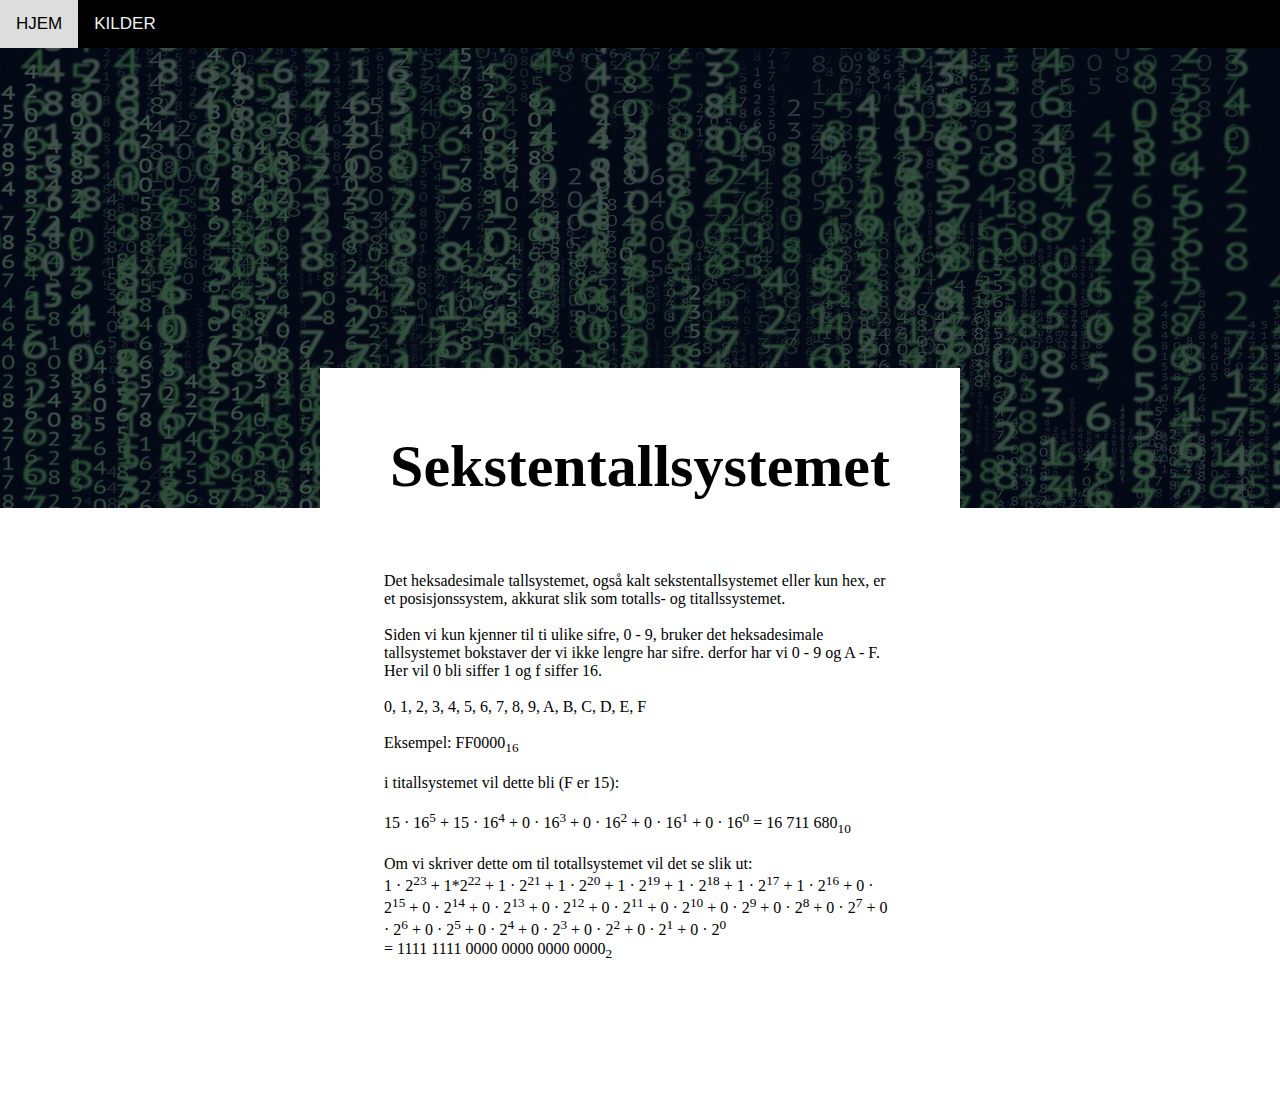
<file: ITinnlevering/sekstentallssystemet.html>
<html>
    <head>
        <head>
    <meta charset="utf-8">
    <meta name="viewport" content="width=device-width">
    <title>Sekstentallsystemet</title>
    <link href="tallsystem.css" rel="stylesheet" type="text/css" />
  </head>
  

    <body>
    <div id="meny">
              <a href="index.html">HJEM</a>
              <a href="https://itinnlevering.linncinder.repl.co/index.html#sidekilde">KILDER</a>
    </div>

      <div class="hele">
      <div id="oppe"></div>
      <div id="overskrift">
        <h1>Sekstentallsystemet</h1>
        </div>
      <div id="oppe"></div>
      <div id="siden"></div>
      <div id="hoved"> 
        <p>
        Det heksadesimale tallsystemet, også kalt sekstentallsystemet eller kun hex, er et posisjonssystem, akkurat slik som totalls- og titallssystemet. 
        <br>
        <br>
        Siden vi kun kjenner til ti ulike sifre, 0 - 9, bruker det heksadesimale tallsystemet bokstaver der vi ikke lengre har sifre. derfor har vi 0 - 9 og A - F. Her vil 0 bli siffer 1 og f siffer 16.
        <br>
        <br>
        0, 1, 2, 3, 4, 5, 6, 7, 8, 9, A, B, C, D, E, F
        <br>
        <br>
        Eksempel:
        FF0000<sub>16</sub>
        <br>
        <br>
        i titallsystemet vil dette bli (F er 15): 
        <br>
        <br>
        15 · 16<sup>5</sup> + 15 · 16<sup>4</sup>  + 0 · 16<sup>3</sup>  + 0 · 16<sup>2</sup>  + 0 · 16<sup>1</sup>  + 0 · 16<sup>0</sup>  = 16 711 680<sub>10</sub>
        <br>
        <br>
        Om vi skriver dette om til totallsystemet vil det se slik ut:
        <br>
        1 · 2<sup>23</sup>  + 1*2<sup>22</sup>  + 1 · 2<sup>21</sup>  + 1 · 2<sup>20</sup>  + 1 · 2<sup>19</sup>  + 1 · 2<sup>18</sup>  + 1 · 2<sup>17</sup>  + 1 · 2<sup>16</sup>  + 0 · 2<sup>15</sup>  + 0 · 2<sup>14</sup>  + 0 · 2<sup>13</sup>  + 0 · 2<sup>12</sup>  + 0 · 2<sup>11</sup>  + 0 · 2<sup>10</sup> + 0 · 2<sup>9</sup>  + 0 · 2<sup>8</sup>  + 0 · 2<sup>7</sup>  + 0 · 2<sup>6</sup>  + 0 · 2<sup>5</sup>  + 0 · 2<sup>4</sup>  + 0 · 2<sup>3</sup>  + 0 · 2<sup>2</sup>  + 0 · 2<sup>1</sup>  + 0 · 2<sup>0</sup> 
        <br>
        = 1111 1111 0000 0000 0000 0000<sub>2</sub> 
        </p>
</div>
      <div id="siden"></div>
      <div id="nede"></div>
      <div id="nede"></div>
      <div id="nede"></div>
    </div>

    </body>


</html>
</file>
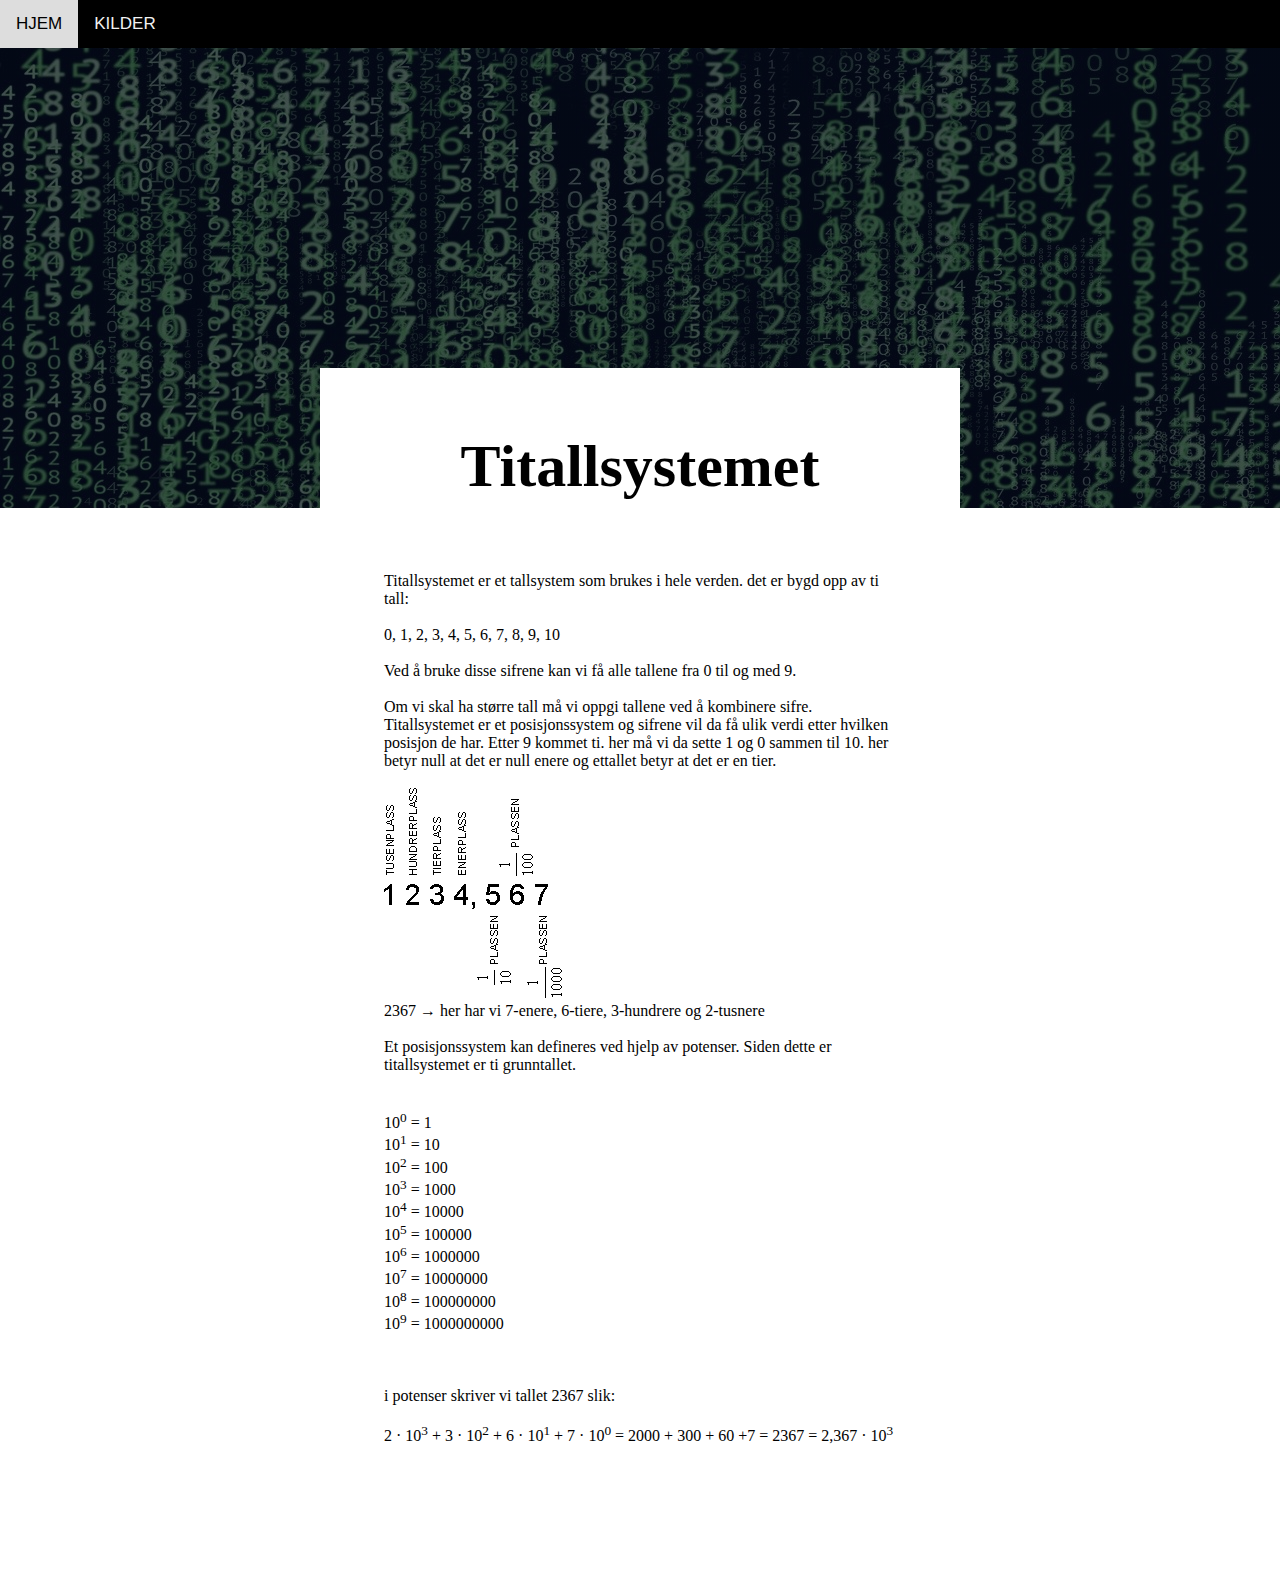
<file: ITinnlevering/titallssystemet.html>
<!DOCTYPE html>
<html>
  <head>
    <meta charset="utf-8">
    <meta name="viewport" content="width=device-width">
    <title>replit</title>
    <link href="tallsystem.css" rel="stylesheet" type="text/css" />
  </head>

  <body>
    <div id="meny">
              <a href="index.html">HJEM</a>
              <a href="https://itinnlevering.linncinder.repl.co/index.html#sidekilde">KILDER</a>
    </div>

    <div class="hele">
      <div id="oppe"></div>
      <div id="overskrift"><h1>Titallsystemet</h1></div>
      <div id="oppe"></div>
      <div id="siden"></div>
      <div id="hoved">
        <p>Titallsystemet er et tallsystem som brukes i hele verden. det er bygd opp av ti tall:
      <br>
      <br>
      0, 1, 2, 3, 4, 5, 6, 7, 8, 9, 10
      <br>
      <br>
      Ved å bruke disse sifrene kan vi få alle tallene fra 0 til og med 9.
      <br>
      <br>
      Om vi skal ha større tall må vi oppgi tallene ved å kombinere sifre. Titallsystemet er et posisjonssystem og sifrene vil da få ulik verdi etter hvilken posisjon de har. Etter 9 kommet ti. her må vi da sette 1 og 0 sammen til 10. her betyr null at det er null enere og ettallet betyr at det er en tier.
      <br>
      <br>
      <img src="titall.jpg" alt="forklaring av posisjoner i titallsystemet"> 
      <br> 
      2367 → her har vi 7-enere, 6-tiere, 3-hundrere og 2-tusnere
      <br>
      <br>
      Et posisjonssystem kan defineres ved hjelp av potenser. Siden dette er titallsystemet er ti grunntallet.
      <br>
      <br>
      <br>
      10<sup>0</sup> = 1
      <br>
      10<sup>1</sup> = 10
      <br>
      10<sup>2</sup> = 100
      <br>
      10<sup>3</sup> = 1000
      <br>
      10<sup>4</sup> = 10000
      <br>
      10<sup>5</sup> = 100000
      <br>
      10<sup>6</sup> = 1000000
      <br>
      10<sup>7</sup> = 10000000
      <br>
      10<sup>8</sup> = 100000000
      <br>
      10<sup>9</sup> = 1000000000
      <br>
      <br>
      <br>
      <br>
      i potenser skriver vi tallet 2367 slik:
      <br>
      <br>
      2 · 10<sup>3</sup> + 3 · 10<sup>2</sup> + 6 · 10<sup>1</sup> + 7 · 10<sup>0</sup> = 2000 + 300 + 60 +7 = 2367 = 2,367 · 10<sup>3</sup>
        </p>
</div>
      <div id="siden"></div>
      <div id="nede"></div>
      <div id="nede"></div>
      <div id="nede"></div>
    </div>

    
  </body>
</html>
</file>
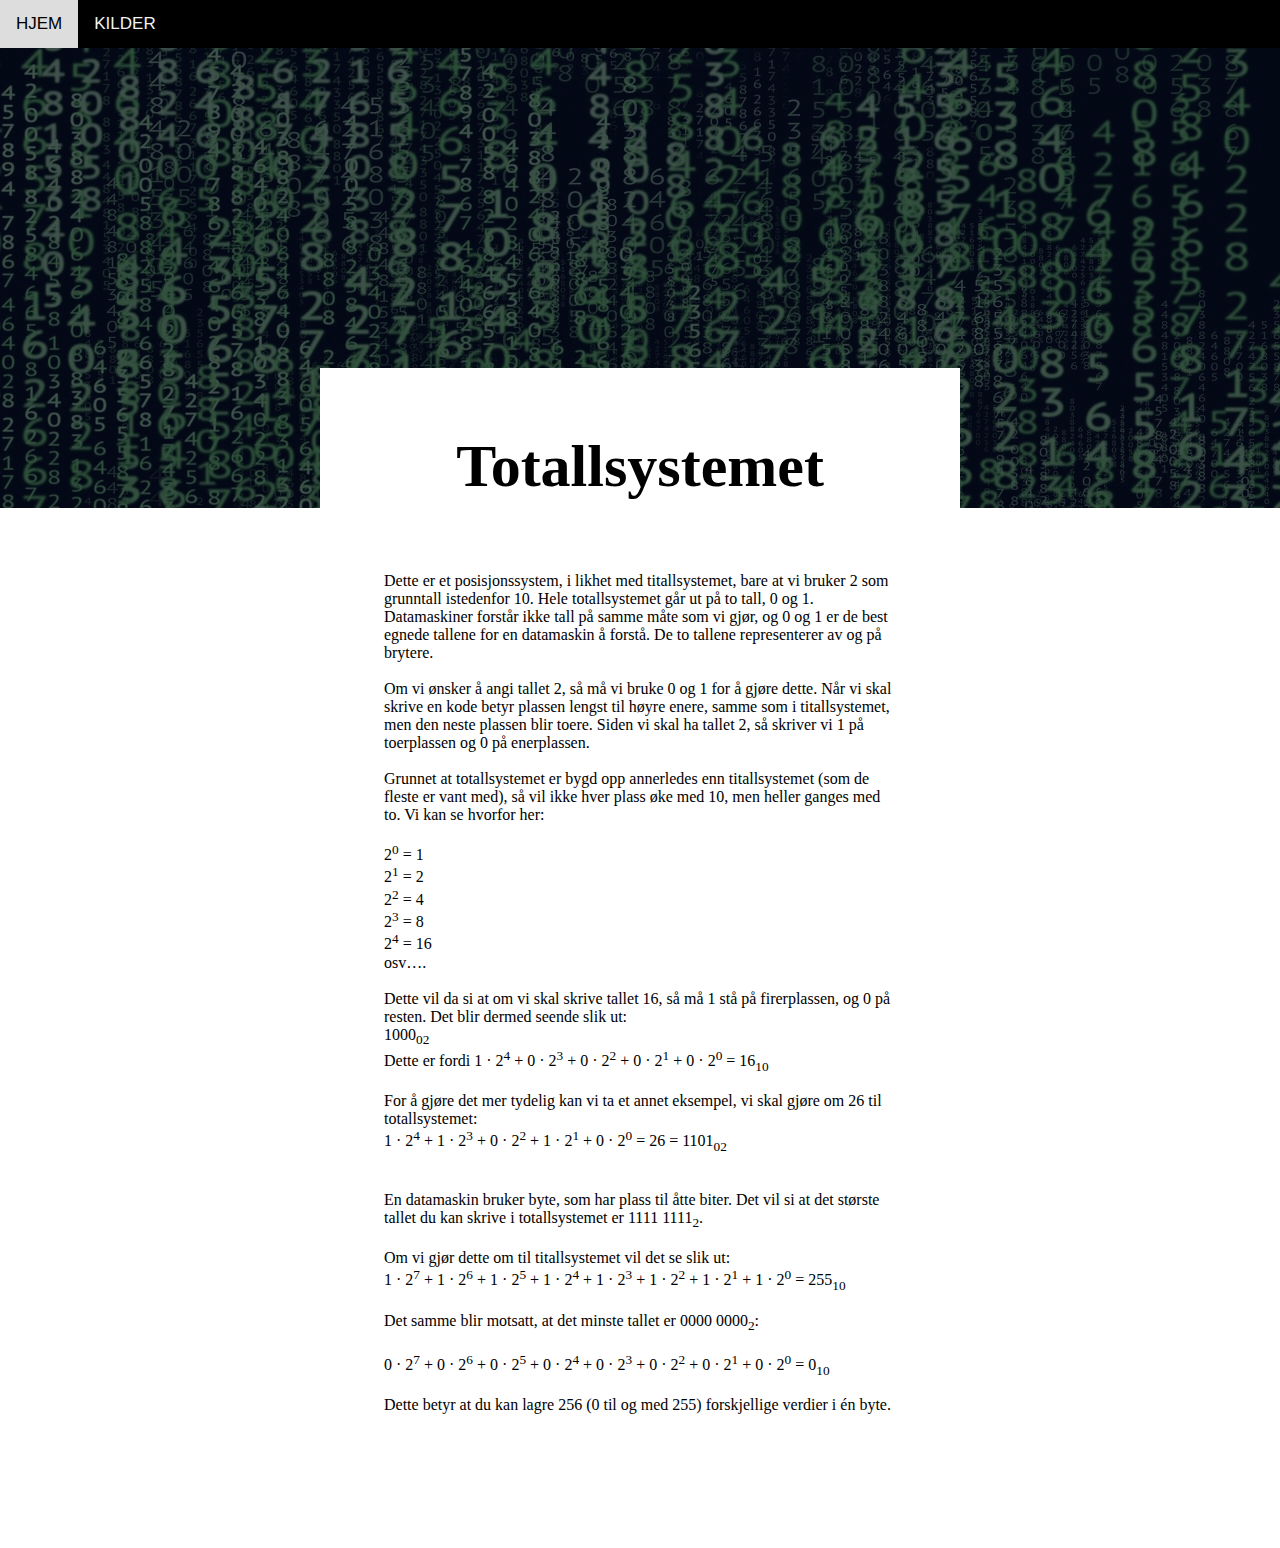
<file: ITinnlevering/totallssystemet.html>
<!DOCTYPE html>
<html>
  <head>
    <meta charset="utf-8">
    <meta name="viewport" content="width=device-width">
    <title>replit</title>
    <link href="tallsystem.css" rel="stylesheet" type="text/css" />
  </head>

  <body>
    <div id="meny">
              <a href="index.html">HJEM</a>
              <a href="https://itinnlevering.linncinder.repl.co/index.html#sidekilde">KILDER</a>
    </div>
    
    <div class="hele">
      <div id="oppe"></div>
      <div id="overskrift">
        <h1>Totallsystemet</h1>
        </div>
      <div id="oppe"></div>
      <div id="siden"></div>
      <div id="hoved">
        <p>
        Dette er et posisjonssystem, i likhet med titallsystemet, bare at vi bruker 2 som grunntall istedenfor 10. Hele totallsystemet går ut på to tall, 0 og 1. Datamaskiner forstår ikke tall på samme måte som vi gjør, og 0 og 1 er de best egnede tallene for en datamaskin å forstå. De to tallene representerer av og på brytere. 
        <br>
        <br>
        Om vi ønsker å angi tallet 2, så må vi bruke 0 og 1 for å gjøre dette. Når vi skal skrive en kode betyr plassen lengst til høyre enere, samme som i titallsystemet, men den neste plassen blir toere. Siden vi skal ha tallet 2, så skriver vi 1 på toerplassen og 0 på enerplassen. 
        <br>
        <br>
        Grunnet at totallsystemet er bygd opp annerledes enn titallsystemet (som de fleste er vant med), så vil ikke hver plass øke med 10, men heller ganges med to. Vi kan se hvorfor her:
        <br>
        <br>
        2<sup>0</sup> = 1 <br>
        2<sup>1</sup> = 2 <br>
        2<sup>2</sup> = 4 <br>
        2<sup>3</sup> = 8 <br>
        2<sup>4</sup> = 16 <br>
        osv….
        <br>
        <br>
        Dette vil da si at om vi skal skrive tallet 16, så må 1 stå på firerplassen, og 0 på resten. Det blir dermed seende slik ut: 
        <br>
         1000<sub>02</sub>
         <br>
        Dette er fordi 1 · 2<sup>4</sup> + 0 · 2<sup>3</sup> + 0 · 2<sup>2</sup> + 0 · 2<sup>1</sup> + 0 · 2<sup>0</sup> = 16<sub>10</sub>
        <br>
        <br>
        For å gjøre det mer tydelig kan vi ta et annet eksempel, vi skal gjøre om 26 til totallsystemet:
        <br>
        1 · 2<sup>4</sup> + 1 · 2<sup>3</sup> + 0 · 2<sup>2</sup> + 1 · 2<sup>1</sup> + 0 · 2<sup>0</sup> = 26
        = 1101<sub>02</sub>
        <br><br><br>
        En datamaskin bruker byte, som har plass til åtte biter. Det vil si at det største tallet du kan skrive i totallsystemet er 1111 1111<sub>2</sub>.
        <br><br>
        Om vi gjør dette om til titallsystemet vil det se slik ut: 
        <br>
        1 · 2<sup>7</sup> + 1 · 2<sup>6</sup> + 1 · 2<sup>5</sup> + 1 · 2<sup>4</sup> + 1 · 2<sup>3</sup> + 1 · 2<sup>2</sup> + 1 · 2<sup>1</sup> + 1 · 2<sup>0</sup> = 255<sub>10</sub>
        <br>
        <br>
        Det samme blir motsatt, at det minste tallet er 0000 0000<sub>2</sub>:
        <br>
        <br>
        0 · 2<sup>7</sup> + 0 · 2<sup>6</sup> + 0 · 2<sup>5</sup> + 0 · 2<sup>4</sup> + 0 · 2<sup>3</sup> + 0 · 2<sup>2</sup> + 0 · 2<sup>1</sup> + 0 · 2<sup>0</sup> = 0<sub>10</sub>
        <br>
        <br>
        Dette betyr at du kan lagre 256 (0 til og med 255) forskjellige verdier i én byte. 
        </p>

</div>
      <div id="siden"></div>
      <div id="nede"></div>
      <div id="nede"></div>
      <div id="nede"></div>
    </div>
    
  </body>
</html>
</file>
<file: ITinnlevering/tallsystem.css>
*{
  margin: 0;
  padding:0;
}

body{
  background-image: linear-gradient(rgba(4,9,30,0.7), rgba(4, 9, 30, 0.7)), url(Matrix.jpg);
  }
  
.hele {
  display: grid;
  grid-template-columns: 25% auto 25%;
  grid-template-rows: 20% auto 10%;
  height: 700px;
  margin-top: 25%;
}

.hele > div {
  background-color: #fff;
  border: 1px none #fff;
}

.hele > #oppe{
  background-color: rgba(60, 80, 160, 0);
}

.hele > #overskrift{
  text-align: center;
  padding-top: 10%;
  font-size: 30px;
}

.hele > #hoved{
  padding: 10%;
}

#meny{
    width: 100%;
    grid-area: h;
    text-align: center;
    align-items: top;
    overflow: hidden;
    background-color:black;
    font-family:Arial, Helvetica, sans-serif;
  }

#meny a {
    float: left;
    color: #f2f2f2;
    text-align: center;
    padding: 14px 16px;
    text-decoration: none;
    font-size: 17px;
  }
 
            #meny a:hover {
            background-color: #ddd;
            color: black;
            }

            #meny a.active {
            background-color: #04AA6D;
            color: white;
            }

@media(max-width: 700px){
  .hele{
    grid-template-columns: 1fr 8fr 1fr;
  }
  .hele > #overskrift{
    font-size: 20px;
  }
}
</file>
